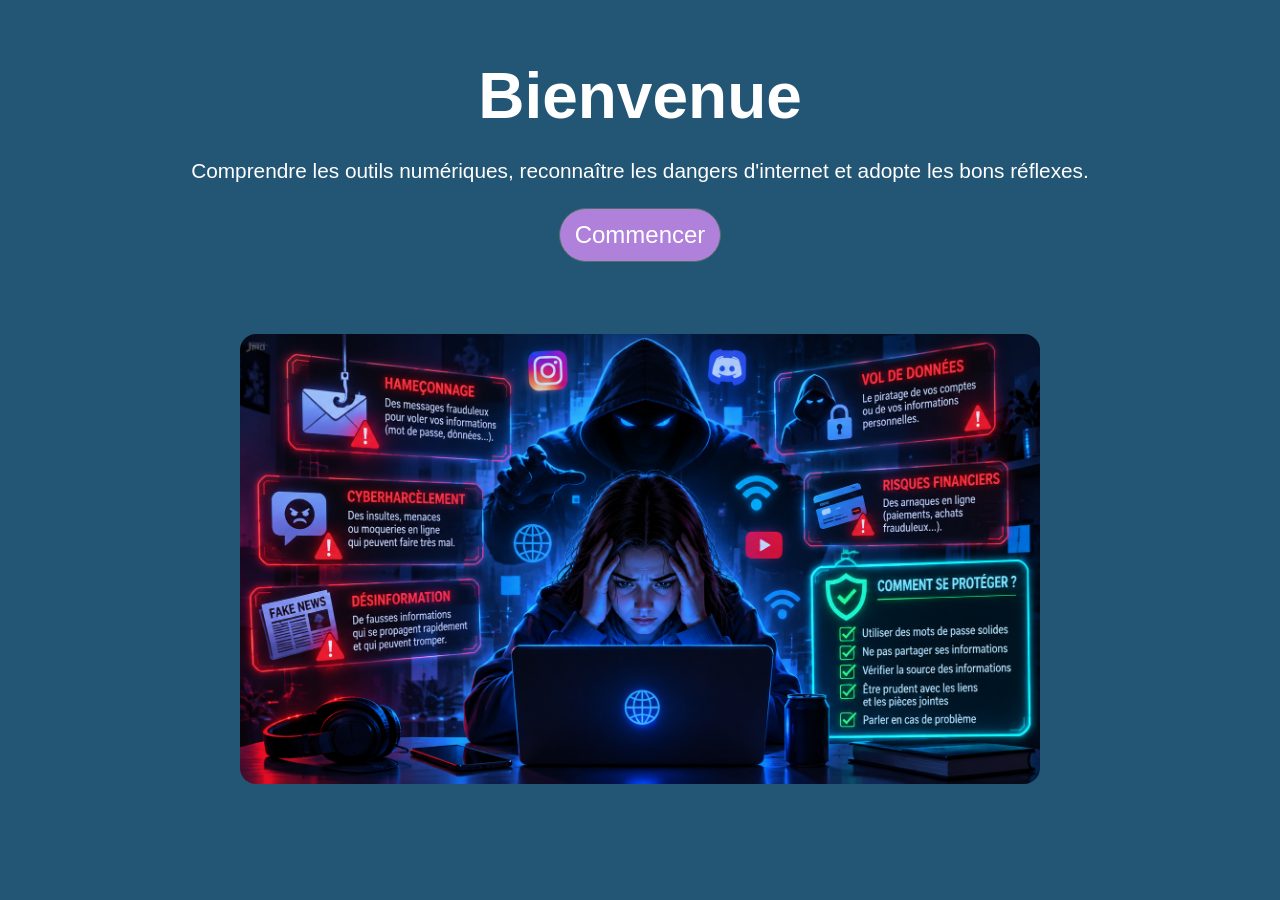
<file: index.html>
<!DOCTYPE html>
<html lang="en">
<head>
    <meta charset="UTF-8">
    <meta name="viewport" content="width=device-width, initial-scale=1.0">
    <link rel="stylesheet" href="bienvenue.css">
    <title>Bienvenue</title>
</head>
<body>
    
 <!--haut de page-->

<div class="bienvenue">
<h1>Bienvenue </h1>

<p>Comprendre les outils numériques, reconnaître les dangers d'internet 
et adopte les bons réflexes. </p>
<a class="commencer" href="acceuil.html">Commencer</a>
<img src="image/danger.png" alt="image dangers internet">

</div> 





</body>
</html>
</file>
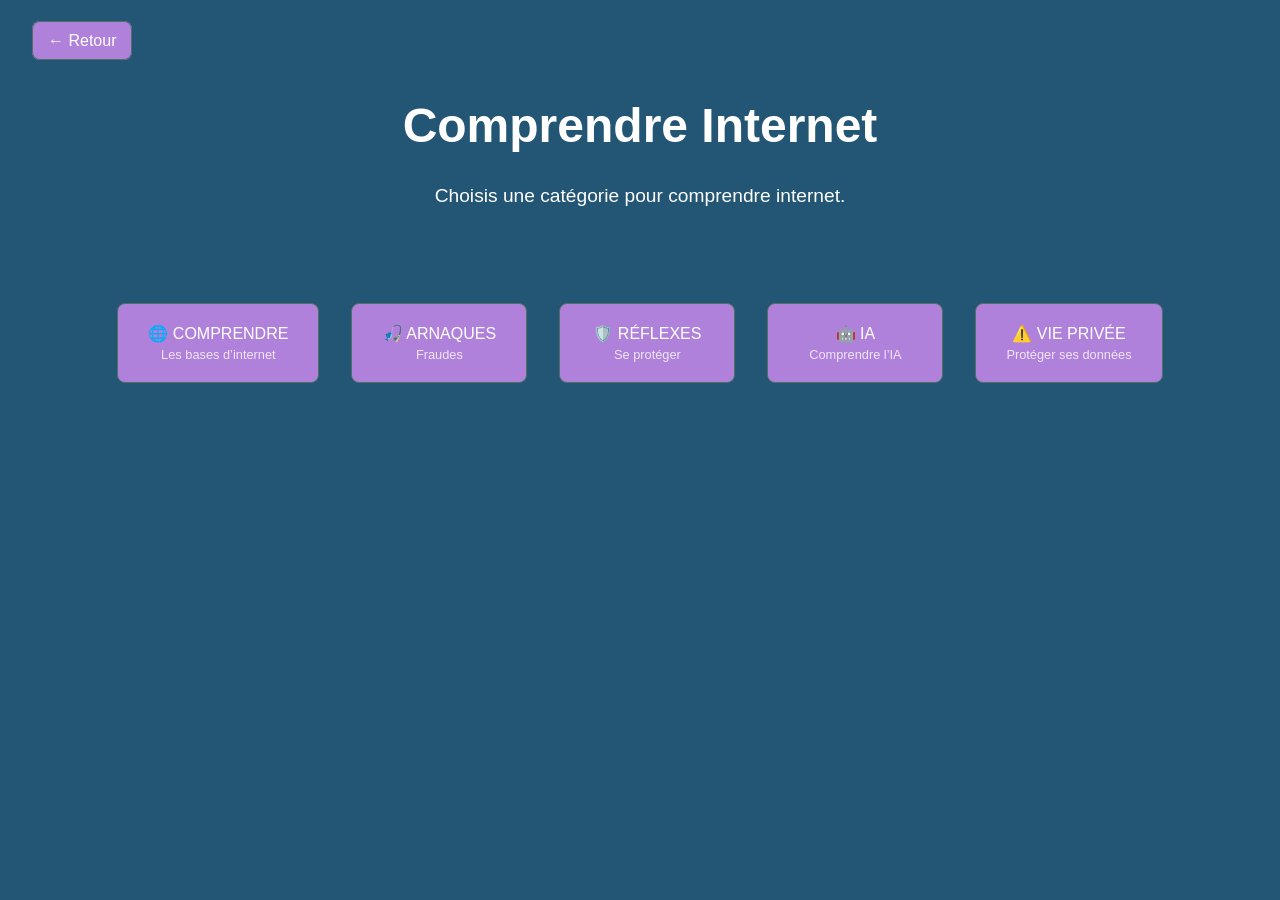
<file: acceuil.html>
<!DOCTYPE html>
<html lang="fr">
<head>
    <meta charset="UTF-8">
    <meta name="viewport" content="width=device-width, initial-scale=1.0">
    <link  rel="stylesheet" href="acceuil.css">
        
  
    <title>Comprendre internet</title>
</head>
<body>
  <!--retour-->
  
  <div class="retour">
<a class="revenir" href="index.html">← Retour</a>

</div>
  <!--haut de page-->

<div class="hautdepage">
<h1>Comprendre Internet</h1>

<p>Choisis une catégorie pour comprendre internet. </p>
</div> 

<!--categories-->

<div class="matiere">


<ul class="liste">

<ul class="liste">
  <li><a href="#comprendre">🌐 Comprendre<span>Les bases d’internet</span></a></li>
  <li><a href="#arnaques">🎣 Arnaques<span>Fraudes</span></a></li>
  <li><a href="#reflexes">🛡️ Réflexes<span>Se protéger</span></a></li>
  <li><a href="#ia">🤖 IA<span>Comprendre l’IA</span></a></li>
  <li><a href="#vieprivee">⚠️ Vie privée<span>Protéger ses données</span></a></li>
</ul>


</div>

<!--quizz-->
  <div class="support" hidden>
    <div class="barre"><div id="progression"></div></div>
    <div class="infos">
      <span id="numero"></span>
      <span id="score"></span>
    </div>

    <h2 id="question"></h2>
    <div id="reponses"></div>
    <p id="explication"></p>
    <button id="suivant">Suivant</button>
  </div>
    
    <script src="acceuil.js"></script>






</body>
</html>
</file>
<file: bienvenue.css>
body{
padding: 0;
margin: 0;
background-color: rgb(35, 86, 117);
color: white;
font-family: "Poppins", sans-serif;
}

.bienvenue{
  max-width: 900px;
  margin: 5em auto 0;       /* centre le bloc dans la page */
  padding: 0 16px;          /* petit espace sur les côtés, pour les téléphones */
  text-align: center;       /* centre le titre, le texte et le bouton */
  line-height: 2em;
}

.bienvenue h1{
  font-size: 4em;
}

.bienvenue p{
  font-size: 1.3em;
  color: white;
}

.bienvenue .commencer{
  display: block;
  width: fit-content;          /* la largeur du texte */
  margin: 0 auto 3em;          /* auto à gauche et à droite = centré */
  font-size: 1.5em;
  color: white;
  text-decoration: none;
 background-color: rgb(176, 129, 219);
border: 1px solid  rgba(79, 112, 101);
  border-radius: 2em;
  padding: 10px 15px;
}

.bienvenue img{
  display: block;
  width: 100%;
  max-width: 800px;
  height: auto;
  margin: 3em auto;        /* 3em en haut et en bas, centrée */
  border-radius: 16px;
}
</file>
<file: acceuil.css>
body{
padding: 0;
margin: 0;
background-color: rgb(35, 86, 117);
color: white;
font-family: "Poppins", sans-serif;
}

.retour{

margin-left: 2em;
margin-top: 2em;

}

.revenir{
color: white;
text-decoration: none;
background-color: rgb(176, 129, 219);
border: 1px solid  rgba(79, 112, 101);
border-radius: 8px;
padding: 10px 15px;
}

.hautdepage{
  max-width: 700px;
  margin: 3em auto 0;      /* centre le bloc dans la page */
  padding: 0 16px;
  text-align: center;      /* centre le titre ET le paragraphe */
}

.hautdepage h1,
.hautdepage p{
  margin-left: 0;          /* supprime les décalages éventuels */
  padding-left: 0;
}


.hautdepage p{

font-size: 1.2em;

}

.hautdepage h1 {
    font-size: 3em;

}


/*categories*/

.liste{
  display: flex;
  flex-wrap: wrap;
  justify-content: center;   /* centre les boutons horizontalement */
  list-style: none;
  gap: 2em;
  padding: 0;                /* à la place de padding-left: 45em */
  margin-top: 3em;
}

.liste li{
background-color: rgb(176, 129, 219);
border: 1px solid  rgba(79, 112, 101);
border-radius: 8px;
padding: 10px 15px;
 min-width: 9em;
  text-align: center;

}

.liste a {

display: block;
  padding: 10px 15px;
  color: white;
  text-decoration: none;
  text-transform: uppercase;


}

.liste li:hover{

background-color: darkslateblue;

}


.liste a span{
  display: block;            /* passe à la ligne sous le titre */
  text-transform: none;      /* la description reste en minuscules */
  font-size: 0.8em;
  opacity: 0.8;
  margin-top: 4px;
}


/*quizz*/


.support{
  max-width: 600px;
  margin: 0 auto;

background: #1e2128;
border-radius: 16px;
padding: 20px;
margin-top: 5em;
}

.support[hidden]{
  display: none;
}

.barre{
height: 8px;
background: #2f333c;
border-radius: 99px;
overflow: hidden;

}

#progression{
    height: 100%;
    width: 0%;
    background:#748ffc ;

}

.infos{

display: flex;
justify-content: space-between;
color: bisque;
font-size:0.9rem ;
margin: 8px 0;


}

h2{

font-family: "Poppins", sans-serif;
font-size: 1.15rem;

}

.reponse{
display: block;
width: 100%;
text-align: left;
padding: 12px 14px;
margin-bottom: 8px;

background: #1e2128; 
color: #eceef2; 
border: 1px solid #2f333c;
 border-radius: 10px;
font-size: 1rem; 
cursor: pointer;


}

.reponse:hover { 
    
border-color: #748ffc;

}

.bonne{ background: #17301f; 
    border-color: #69db7c; }
.fausse{ background: #3a1c1c;
     border-color: #ff8787; }

 #suivant { 
padding: 10px 18px;
 background: #748ffc;
 color: #11141a; 
 border: none;
 border-radius: 10px; 
 font-size: 1rem;
cursor: pointer;
 display: none; }
</file>
